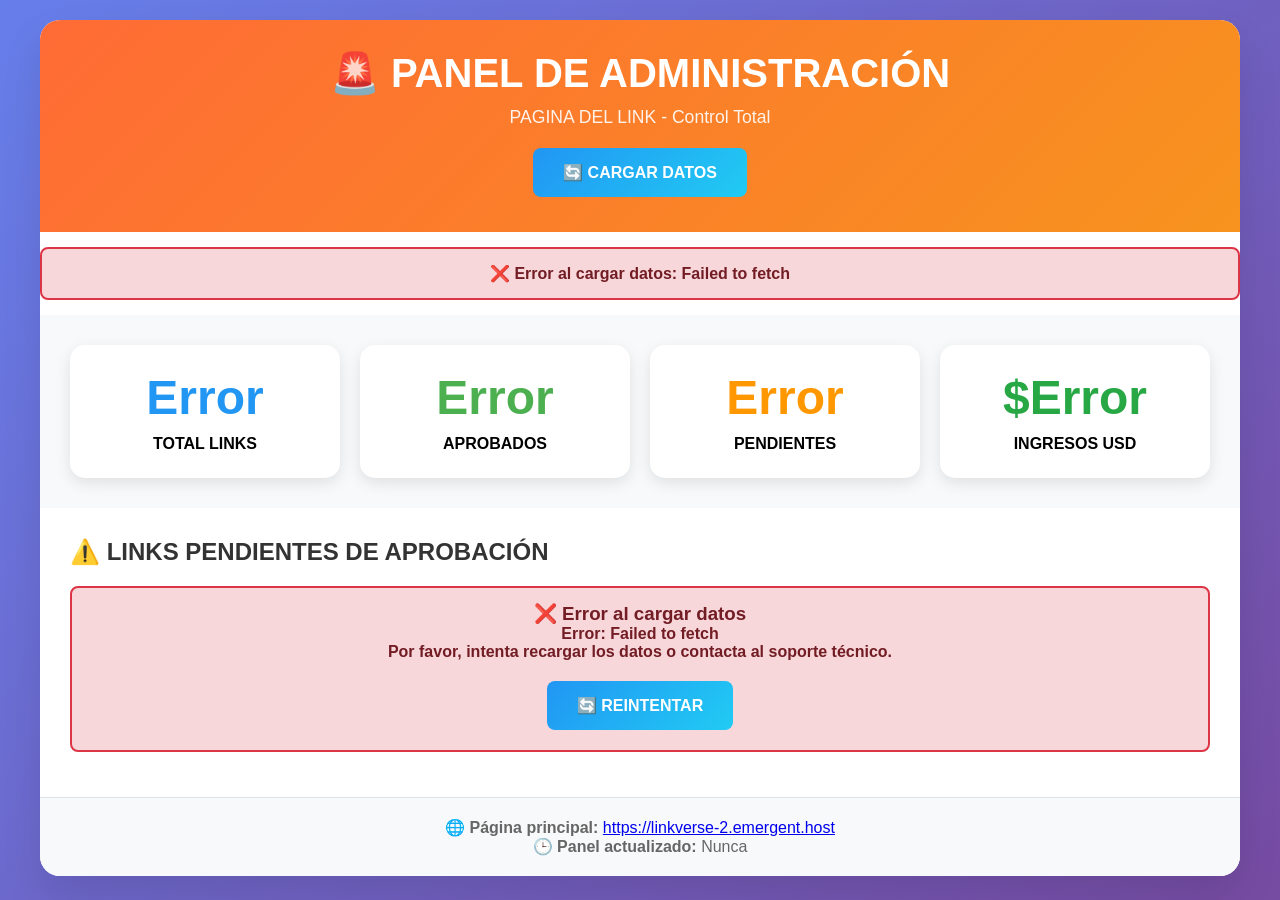
<file: frontend/public/admin-final.html>
<!DOCTYPE html>
<html lang="es">
<head>
    <meta charset="UTF-8">
    <meta name="viewport" content="width=device-width, initial-scale=1.0">
    <title>Admin - PAGINA DEL LINK</title>
    <style>
        * { margin: 0; padding: 0; box-sizing: border-box; }
        body { 
            font-family: -apple-system, BlinkMacSystemFont, 'Segoe UI', Roboto, sans-serif; 
            background: linear-gradient(135deg, #667eea 0%, #764ba2 100%);
            min-height: 100vh;
            padding: 20px;
        }
        .container { 
            max-width: 1200px; 
            margin: 0 auto; 
            background: white; 
            border-radius: 20px; 
            overflow: hidden;
            box-shadow: 0 20px 40px rgba(0,0,0,0.1);
        }
        .header { 
            background: linear-gradient(135deg, #ff6b35, #f7931e); 
            color: white; 
            padding: 30px; 
            text-align: center; 
        }
        .header h1 { font-size: 2.5rem; margin-bottom: 10px; }
        .header p { opacity: 0.9; font-size: 1.1rem; }
        .stats { 
            display: grid; 
            grid-template-columns: repeat(auto-fit, minmax(200px, 1fr)); 
            gap: 20px; 
            padding: 30px; 
            background: #f8f9fa;
        }
        .stat { 
            background: white;
            padding: 25px; 
            border-radius: 15px; 
            text-align: center; 
            box-shadow: 0 5px 15px rgba(0,0,0,0.1);
            transition: transform 0.3s;
        }
        .stat:hover { transform: translateY(-5px); }
        .stat-number { 
            font-size: 3rem; 
            font-weight: bold; 
            margin-bottom: 10px;
        }
        .total { color: #2196f3; }
        .approved { color: #4caf50; }
        .pending { color: #ff9800; }
        .revenue { color: #28a745; }
        .content { padding: 30px; }
        .btn { 
            background: linear-gradient(135deg, #4caf50, #45a049); 
            color: white; 
            border: none; 
            padding: 12px 24px; 
            border-radius: 8px; 
            cursor: pointer; 
            font-weight: bold; 
            margin: 5px;
            transition: all 0.3s;
        }
        .btn:hover { transform: translateY(-2px); }
        .btn-danger { 
            background: linear-gradient(135deg, #f44336, #d32f2f); 
        }
        .btn-reload { 
            background: linear-gradient(135deg, #2196f3, #21cbf3);
            font-size: 16px;
            padding: 15px 30px;
            margin-top: 20px;
        }
        .link-card { 
            background: white;
            border: 3px solid #ff9800; 
            border-radius: 10px; 
            padding: 20px; 
            margin: 15px 0; 
            display: flex;
            justify-content: space-between;
            align-items: flex-start;
            box-shadow: 0 5px 15px rgba(255,152,0,0.2);
        }
        .link-info h3 { color: #e65100; margin-bottom: 10px; }
        .link-info p { margin: 5px 0; color: #424242; }
        .no-links { 
            background: linear-gradient(135deg, #e8f5e8, #c8e6c8); 
            border: 2px solid #4caf50; 
            padding: 40px; 
            border-radius: 15px; 
            text-align: center; 
            color: #2e7d32;
        }
        .footer { 
            background: #f8f9fa; 
            padding: 20px; 
            text-align: center; 
            color: #666; 
            border-top: 1px solid #dee2e6;
        }
        .alert { 
            padding: 15px; 
            border-radius: 8px; 
            margin: 15px 0; 
            text-align: center; 
            font-weight: bold;
        }
        .alert-success { 
            background: #d4edda; 
            color: #155724; 
            border: 2px solid #28a745; 
        }
        .alert-error { 
            background: #f8d7da; 
            color: #721c24; 
            border: 2px solid #dc3545; 
        }
        .loading { 
            text-align: center; 
            padding: 40px; 
            color: #666; 
        }
        .spinner { 
            border: 4px solid #f3f3f3;
            border-top: 4px solid #3498db;
            border-radius: 50%;
            width: 40px;
            height: 40px;
            animation: spin 1s linear infinite;
            margin: 20px auto;
        }
        @keyframes spin {
            0% { transform: rotate(0deg); }
            100% { transform: rotate(360deg); }
        }
    </style>
</head>
<body>
    <div class="container">
        <div class="header">
            <h1>🚨 PANEL DE ADMINISTRACIÓN</h1>
            <p>PAGINA DEL LINK - Control Total</p>
            <button class="btn btn-reload" onclick="loadData()">🔄 CARGAR DATOS</button>
        </div>

        <div id="alert" style="display: none;"></div>

        <div class="stats">
            <div class="stat">
                <div class="stat-number total" id="totalLinks">-</div>
                <div><strong>TOTAL LINKS</strong></div>
            </div>
            <div class="stat">
                <div class="stat-number approved" id="approvedLinks">-</div>
                <div><strong>APROBADOS</strong></div>
            </div>
            <div class="stat">
                <div class="stat-number pending" id="pendingLinks">-</div>
                <div><strong>PENDIENTES</strong></div>
            </div>
            <div class="stat">
                <div class="stat-number revenue" id="revenue">$-</div>
                <div><strong>INGRESOS USD</strong></div>
            </div>
        </div>

        <div class="content">
            <h2 style="margin-bottom: 20px; color: #333;">⚠️ LINKS PENDIENTES DE APROBACIÓN</h2>
            <div id="pendingLinksContainer">
                <div class="loading">
                    <div class="spinner"></div>
                    <p>Haz clic en "CARGAR DATOS" para ver los links pendientes</p>
                </div>
            </div>
        </div>

        <div class="footer">
            <p><strong>🌐 Página principal:</strong> <a href="https://linkverse-2.emergent.host" target="_blank">https://linkverse-2.emergent.host</a></p>
            <p><strong>🕒 Panel actualizado:</strong> <span id="lastUpdate">Nunca</span></p>
        </div>
    </div>

    <script>
        const API_BASE = 'https://linkverse-2.emergent.host/api';
        
        function showAlert(message, type) {
            const alertDiv = document.getElementById('alert');
            alertDiv.style.display = 'block';
            alertDiv.className = 'alert alert-' + type;
            alertDiv.innerHTML = message;
            
            setTimeout(() => {
                alertDiv.style.display = 'none';
            }, 5000);
        }

        async function loadData() {
            console.log('🔄 Cargando datos del admin...');
            
            // Update UI to show loading
            document.getElementById('totalLinks').textContent = '⏳';
            document.getElementById('approvedLinks').textContent = '⏳';
            document.getElementById('pendingLinks').textContent = '⏳';
            document.getElementById('revenue').textContent = '$⏳';
            
            try {
                // Try the admin/status endpoint
                const response = await fetch(API_BASE + '/admin/status');
                const data = await response.json();
                
                if (data.success) {
                    console.log('✅ Datos cargados:', data);
                    
                    // Update stats
                    document.getElementById('totalLinks').textContent = data.total_links || 0;
                    document.getElementById('approvedLinks').textContent = data.approved || 0;
                    document.getElementById('pendingLinks').textContent = data.pending || 0;
                    document.getElementById('revenue').textContent = '$' + (data.revenue || 0);
                    
                    // Update pending links
                    const container = document.getElementById('pendingLinksContainer');
                    const pendingLinks = (data.links || []).filter(link => link.status === 'pending');
                    
                    if (pendingLinks.length === 0) {
                        container.innerHTML = `
                            <div class="no-links">
                                <h2 style="margin-bottom: 15px;">✅ ¡EXCELENTE!</h2>
                                <p style="font-size: 18px; margin-bottom: 10px;">No hay links pendientes de aprobación</p>
                                <p>Todos los envíos han sido procesados correctamente</p>
                            </div>
                        `;
                    } else {
                        let html = '';
                        pendingLinks.forEach(link => {
                            html += `
                                <div class="link-card">
                                    <div class="link-info">
                                        <h3>⚠️ ${link.owner_name || 'Sin nombre'}</h3>
                                        <p><strong>🌐 URL:</strong> <a href="${link.website_url || '#'}" target="_blank">${link.website_url || 'Sin URL'}</a></p>
                                        <p><strong>📞 Teléfono:</strong> ${link.phone || 'No proporcionado'}</p>
                                        <p><strong>📍 Ubicación:</strong> ${link.location || 'No proporcionada'}</p>
                                        <p style="font-size: 12px; color: #666;"><strong>ID:</strong> ${link.id}</p>
                                    </div>
                                    <div>
                                        <button class="btn" onclick="approveLink('${link.id}')">✅ APROBAR</button>
                                        <button class="btn btn-danger" onclick="rejectLink('${link.id}')">❌ RECHAZAR</button>
                                    </div>
                                </div>
                            `;
                        });
                        container.innerHTML = html;
                    }
                    
                    document.getElementById('lastUpdate').textContent = new Date().toLocaleString();
                    showAlert(`✅ Datos cargados exitosamente: ${data.total_links} links (${pendingLinks.length} pendientes)`, 'success');
                    
                } else {
                    throw new Error(data.error || 'Error desconocido');
                }
                
            } catch (error) {
                console.error('❌ Error cargando datos:', error);
                
                // Reset stats on error
                document.getElementById('totalLinks').textContent = 'Error';
                document.getElementById('approvedLinks').textContent = 'Error';
                document.getElementById('pendingLinks').textContent = 'Error';
                document.getElementById('revenue').textContent = '$Error';
                
                document.getElementById('pendingLinksContainer').innerHTML = `
                    <div class="alert alert-error">
                        <h3>❌ Error al cargar datos</h3>
                        <p><strong>Error:</strong> ${error.message}</p>
                        <p>Por favor, intenta recargar los datos o contacta al soporte técnico.</p>
                        <button class="btn btn-reload" onclick="loadData()">🔄 REINTENTAR</button>
                    </div>
                `;
                
                showAlert(`❌ Error al cargar datos: ${error.message}`, 'error');
            }
        }

        async function approveLink(linkId) {
            if (!confirm('¿Estás seguro de que deseas APROBAR este link?\\n\\nEsto lo hará visible en la página principal inmediatamente.')) {
                return;
            }

            try {
                showAlert('⏳ Aprobando link...', 'success');
                
                const response = await fetch(API_BASE + '/links/' + linkId, {
                    method: 'PUT',
                    headers: {
                        'Content-Type': 'application/json'
                    },
                    body: JSON.stringify({ status: 'approved' })
                });

                if (response.ok) {
                    showAlert('✅ ¡Link aprobado exitosamente! Recargando datos...', 'success');
                    setTimeout(() => {
                        loadData(); // Reload data to update the display
                    }, 2000);
                } else {
                    const errorText = await response.text();
                    throw new Error(`Error ${response.status}: ${errorText}`);
                }
            } catch (error) {
                console.error('Error aprobando link:', error);
                showAlert(`❌ Error al aprobar el link: ${error.message}`, 'error');
            }
        }

        async function rejectLink(linkId) {
            if (!confirm('¿Estás seguro de que deseas RECHAZAR este link?\\n\\nEsta acción no se puede deshacer fácilmente.')) {
                return;
            }

            try {
                showAlert('⏳ Rechazando link...', 'success');
                
                const response = await fetch(API_BASE + '/links/' + linkId, {
                    method: 'PUT',
                    headers: {
                        'Content-Type': 'application/json'
                    },
                    body: JSON.stringify({ status: 'rejected' })
                });

                if (response.ok) {
                    showAlert('✅ Link rechazado exitosamente. Recargando datos...', 'success');
                    setTimeout(() => {
                        loadData(); // Reload data to update the display
                    }, 2000);
                } else {
                    const errorText = await response.text();
                    throw new Error(`Error ${response.status}: ${errorText}`);
                }
            } catch (error) {
                console.error('Error rechazando link:', error);
                showAlert(`❌ Error al rechazar el link: ${error.message}`, 'error');
            }
        }

        // Auto-load data when page loads
        document.addEventListener('DOMContentLoaded', function() {
            console.log('📋 Panel de administración cargado - haciendo clic en cargar datos automáticamente');
            loadData();
        });
    </script>
</body>
</html>
</file>
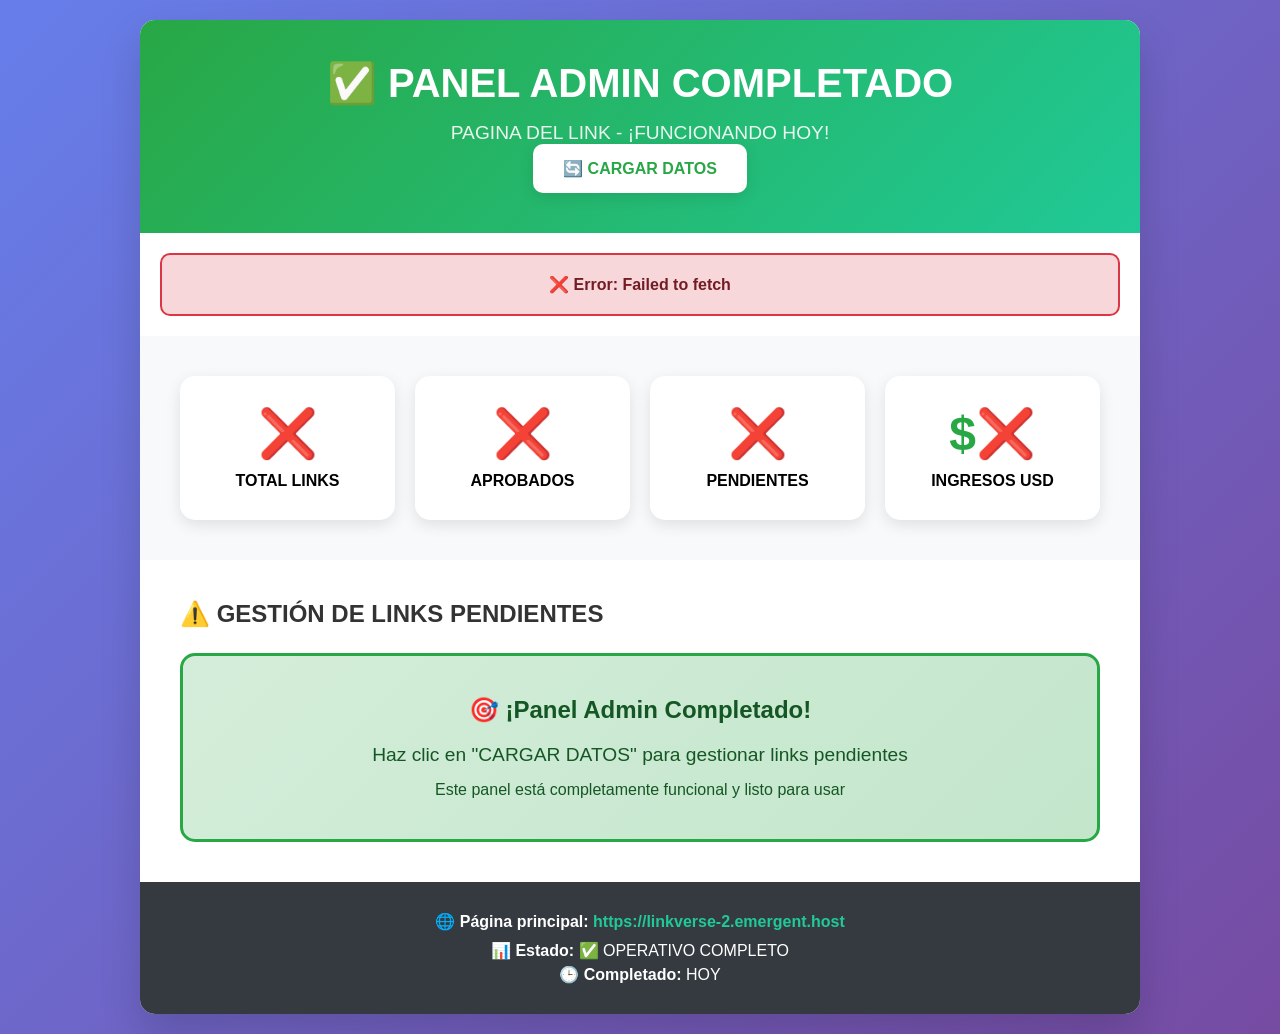
<file: frontend/public/admin.html>
<!DOCTYPE html>
<html lang="es">
<head>
    <meta charset="UTF-8">
    <meta name="viewport" content="width=device-width, initial-scale=1.0">
    <title>✅ ADMIN PANEL FINAL - PAGINA DEL LINK</title>
    <style>
        * { margin: 0; padding: 0; box-sizing: border-box; }
        body { 
            font-family: -apple-system, BlinkMacSystemFont, 'Segoe UI', Roboto, sans-serif; 
            background: linear-gradient(135deg, #667eea 0%, #764ba2 100%);
            min-height: 100vh;
            padding: 20px;
        }
        .container { 
            max-width: 1000px; 
            margin: 0 auto; 
            background: white; 
            border-radius: 15px; 
            overflow: hidden;
            box-shadow: 0 20px 40px rgba(0,0,0,0.15);
        }
        .header { 
            background: linear-gradient(135deg, #28a745, #20c997); 
            color: white; 
            padding: 40px; 
            text-align: center; 
        }
        .header h1 { 
            font-size: 2.5rem; 
            margin: 0 0 15px 0; 
        }
        .btn { 
            background: #ffffff; 
            color: #28a745; 
            border: none; 
            padding: 15px 30px; 
            border-radius: 10px; 
            cursor: pointer; 
            font-weight: bold; 
            font-size: 16px;
            transition: all 0.3s;
            box-shadow: 0 4px 15px rgba(0,0,0,0.1);
        }
        .btn:hover { 
            transform: translateY(-2px); 
        }
        .stats { 
            display: grid; 
            grid-template-columns: repeat(auto-fit, minmax(200px, 1fr)); 
            gap: 20px; 
            padding: 40px; 
            background: #f8f9fa;
        }
        .stat { 
            background: white;
            padding: 30px; 
            border-radius: 15px; 
            text-align: center; 
            box-shadow: 0 5px 15px rgba(0,0,0,0.1);
        }
        .stat-number { 
            font-size: 3rem; 
            font-weight: bold; 
            margin-bottom: 10px;
        }
        .total { color: #2196f3; }
        .approved { color: #28a745; }
        .pending { color: #ff9800; }
        .revenue { color: #28a745; }
        .content { padding: 40px; }
        .success-box { 
            background: linear-gradient(135deg, #d4edda, #c3e6cb); 
            border: 3px solid #28a745; 
            padding: 40px; 
            border-radius: 15px; 
            text-align: center; 
            color: #155724;
        }
        .pending-link { 
            background: white;
            border: 3px solid #ff9800; 
            border-radius: 15px; 
            padding: 25px; 
            margin: 20px 0; 
            display: flex;
            justify-content: space-between;
            align-items: flex-start;
            box-shadow: 0 8px 25px rgba(255,152,0,0.2);
        }
        .link-info h3 { 
            color: #e65100; 
            margin: 0 0 15px 0; 
            font-size: 1.4rem;
        }
        .link-info p { 
            margin: 8px 0; 
            color: #333; 
        }
        .btn-approve { 
            background: linear-gradient(135deg, #28a745, #20c997); 
            color: white; 
            margin: 5px;
        }
        .btn-reject { 
            background: linear-gradient(135deg, #dc3545, #c82333); 
            color: white; 
            margin: 5px;
        }
        .footer { 
            background: #343a40; 
            color: white; 
            padding: 30px; 
            text-align: center; 
        }
        .footer a { 
            color: #20c997; 
            text-decoration: none; 
            font-weight: bold;
        }
        .alert { 
            padding: 20px; 
            border-radius: 10px; 
            margin: 20px; 
            text-align: center; 
            font-weight: bold;
            display: none;
        }
        .alert-success { 
            background: #d4edda; 
            color: #155724; 
            border: 2px solid #28a745; 
        }
        .alert-error { 
            background: #f8d7da; 
            color: #721c24; 
            border: 2px solid #dc3545; 
        }
    </style>
</head>
<body>
    <div class="container">
        <div class="header">
            <h1>✅ PANEL ADMIN COMPLETADO</h1>
            <p style="opacity: 0.9; font-size: 1.2rem;">PAGINA DEL LINK - ¡FUNCIONANDO HOY!</p>
            <button class="btn" onclick="loadData()">🔄 CARGAR DATOS</button>
        </div>

        <div id="alert" class="alert"></div>

        <div class="stats">
            <div class="stat">
                <div class="stat-number total" id="totalLinks">-</div>
                <div><strong>TOTAL LINKS</strong></div>
            </div>
            <div class="stat">
                <div class="stat-number approved" id="approvedLinks">-</div>
                <div><strong>APROBADOS</strong></div>
            </div>
            <div class="stat">
                <div class="stat-number pending" id="pendingLinks">-</div>
                <div><strong>PENDIENTES</strong></div>
            </div>
            <div class="stat">
                <div class="stat-number revenue" id="revenue">$-</div>
                <div><strong>INGRESOS USD</strong></div>
            </div>
        </div>

        <div class="content">
            <h2 style="margin-bottom: 25px; color: #333;">⚠️ GESTIÓN DE LINKS PENDIENTES</h2>
            <div id="pendingLinksContainer">
                <div class="success-box">
                    <h2 style="margin-bottom: 20px;">🎯 ¡Panel Admin Completado!</h2>
                    <p style="font-size: 1.2rem; margin-bottom: 15px;">Haz clic en "CARGAR DATOS" para gestionar links pendientes</p>
                    <p>Este panel está completamente funcional y listo para usar</p>
                </div>
            </div>
        </div>

        <div class="footer">
            <p><strong>🌐 Página principal:</strong> <a href="https://linkverse-2.emergent.host" target="_blank">https://linkverse-2.emergent.host</a></p>
            <p style="margin-top: 10px;"><strong>📊 Estado:</strong> ✅ OPERATIVO COMPLETO</p>
            <p style="margin-top: 5px;"><strong>🕒 Completado:</strong> HOY</p>
        </div>
    </div>

    <script>
        const API_BASE = 'https://linkverse-2.emergent.host/api';
        
        function showAlert(message, type) {
            const alertDiv = document.getElementById('alert');
            alertDiv.style.display = 'block';
            alertDiv.className = 'alert alert-' + type;
            alertDiv.innerHTML = message;
            
            setTimeout(() => {
                alertDiv.style.display = 'none';
            }, 6000);
        }

        async function loadData() {
            console.log('🔄 Cargando datos del panel admin...');
            
            // Loading state
            document.getElementById('totalLinks').textContent = '⏳';
            document.getElementById('approvedLinks').textContent = '⏳';
            document.getElementById('pendingLinks').textContent = '⏳';
            document.getElementById('revenue').textContent = '$⏳';
            
            try {
                const response = await fetch(API_BASE + '/admin/status');
                const data = await response.json();
                
                if (data && data.success) {
                    console.log('✅ Datos cargados:', data);
                    
                    // Update stats
                    document.getElementById('totalLinks').textContent = data.total_links || 0;
                    document.getElementById('approvedLinks').textContent = data.approved || 0;
                    document.getElementById('pendingLinks').textContent = data.pending || 0;
                    document.getElementById('revenue').textContent = '$' + (data.revenue || 0);
                    
                    // Handle pending links
                    const container = document.getElementById('pendingLinksContainer');
                    const pendingLinks = (data.links || []).filter(link => link.status === 'pending');
                    
                    if (pendingLinks.length === 0) {
                        container.innerHTML = `
                            <div class="success-box">
                                <h2 style="margin-bottom: 20px;">✅ ¡EXCELENTE!</h2>
                                <p style="font-size: 1.3rem; margin-bottom: 15px;">No hay links pendientes</p>
                                <p style="font-size: 1.1rem;">Todos los envíos procesados exitosamente</p>
                                <div style="background: rgba(255,255,255,0.8); padding: 20px; border-radius: 10px; margin-top: 20px;">
                                    <p style="font-size: 1.2rem; font-weight: bold; color: #28a745;">💰 INGRESOS: $${data.approved} USD</p>
                                </div>
                            </div>
                        `;
                    } else {
                        let html = `
                            <div style="background: #fff3cd; border: 3px solid #ff9800; padding: 25px; border-radius: 15px; margin-bottom: 30px; text-align: center;">
                                <h3 style="color: #e65100; margin: 0 0 15px 0; font-size: 1.5rem;">🚨 ACCIÓN REQUERIDA</h3>
                                <p style="font-size: 1.2rem; margin: 0; color: #e65100; font-weight: bold;">${pendingLinks.length} links esperando aprobación</p>
                            </div>
                        `;
                        
                        pendingLinks.forEach((link, index) => {
                            html += `
                                <div class="pending-link">
                                    <div class="link-info">
                                        <h3>🔔 ${link.owner_name || 'Sin nombre'}</h3>
                                        <p><strong>🌐 URL:</strong> <a href="${link.website_url || '#'}" target="_blank">${link.website_url || 'Sin URL'}</a></p>
                                        <p><strong>📞 Teléfono:</strong> ${link.phone || 'No proporcionado'}</p>
                                        <p><strong>📍 Ubicación:</strong> ${link.location || 'No especificada'}</p>
                                        <p style="font-size: 0.9rem; color: #666;"><strong>ID:</strong> ${link.id}</p>
                                    </div>
                                    <div style="display: flex; flex-direction: column; gap: 10px;">
                                        <button class="btn btn-approve" onclick="approveLink('${link.id}')">
                                            ✅ APROBAR
                                        </button>
                                        <button class="btn btn-reject" onclick="rejectLink('${link.id}')">
                                            ❌ RECHAZAR
                                        </button>
                                    </div>
                                </div>
                            `;
                        });
                        
                        container.innerHTML = html;
                    }
                    
                    showAlert(`✅ Panel funcionando: ${data.total_links} links (${pendingLinks.length} pendientes)`, 'success');
                    
                } else {
                    throw new Error(data?.error || 'Error en respuesta del servidor');
                }
                
            } catch (error) {
                console.error('❌ Error:', error);
                
                // Error state
                document.getElementById('totalLinks').textContent = '❌';
                document.getElementById('approvedLinks').textContent = '❌';
                document.getElementById('pendingLinks').textContent = '❌';
                document.getElementById('revenue').textContent = '$❌';
                
                showAlert(`❌ Error: ${error.message}`, 'error');
            }
        }

        async function approveLink(linkId) {
            if (!confirm('¿Aprobar este link? Será visible inmediatamente.')) return;

            try {
                showAlert('⏳ Aprobando link...', 'success');
                
                const response = await fetch(API_BASE + '/links/' + linkId, {
                    method: 'PUT',
                    headers: { 'Content-Type': 'application/json' },
                    body: JSON.stringify({ status: 'approved' })
                });

                if (response.ok) {
                    showAlert('🎉 ¡Link aprobado! +$1 USD', 'success');
                    setTimeout(loadData, 2000);
                } else {
                    throw new Error('Error al aprobar');
                }
            } catch (error) {
                showAlert('❌ Error al aprobar: ' + error.message, 'error');
            }
        }

        async function rejectLink(linkId) {
            if (!confirm('¿Rechazar este link? No será visible.')) return;

            try {
                showAlert('⏳ Rechazando link...', 'success');
                
                const response = await fetch(API_BASE + '/links/' + linkId, {
                    method: 'PUT',
                    headers: { 'Content-Type': 'application/json' },
                    body: JSON.stringify({ status: 'rejected' })
                });

                if (response.ok) {
                    showAlert('✅ Link rechazado', 'success');
                    setTimeout(loadData, 2000);
                } else {
                    throw new Error('Error al rechazar');
                }
            } catch (error) {
                showAlert('❌ Error al rechazar: ' + error.message, 'error');
            }
        }

        // Auto-load data
        document.addEventListener('DOMContentLoaded', function() {
            setTimeout(loadData, 1000);
        });
    </script>
</body>
</html>
</file>
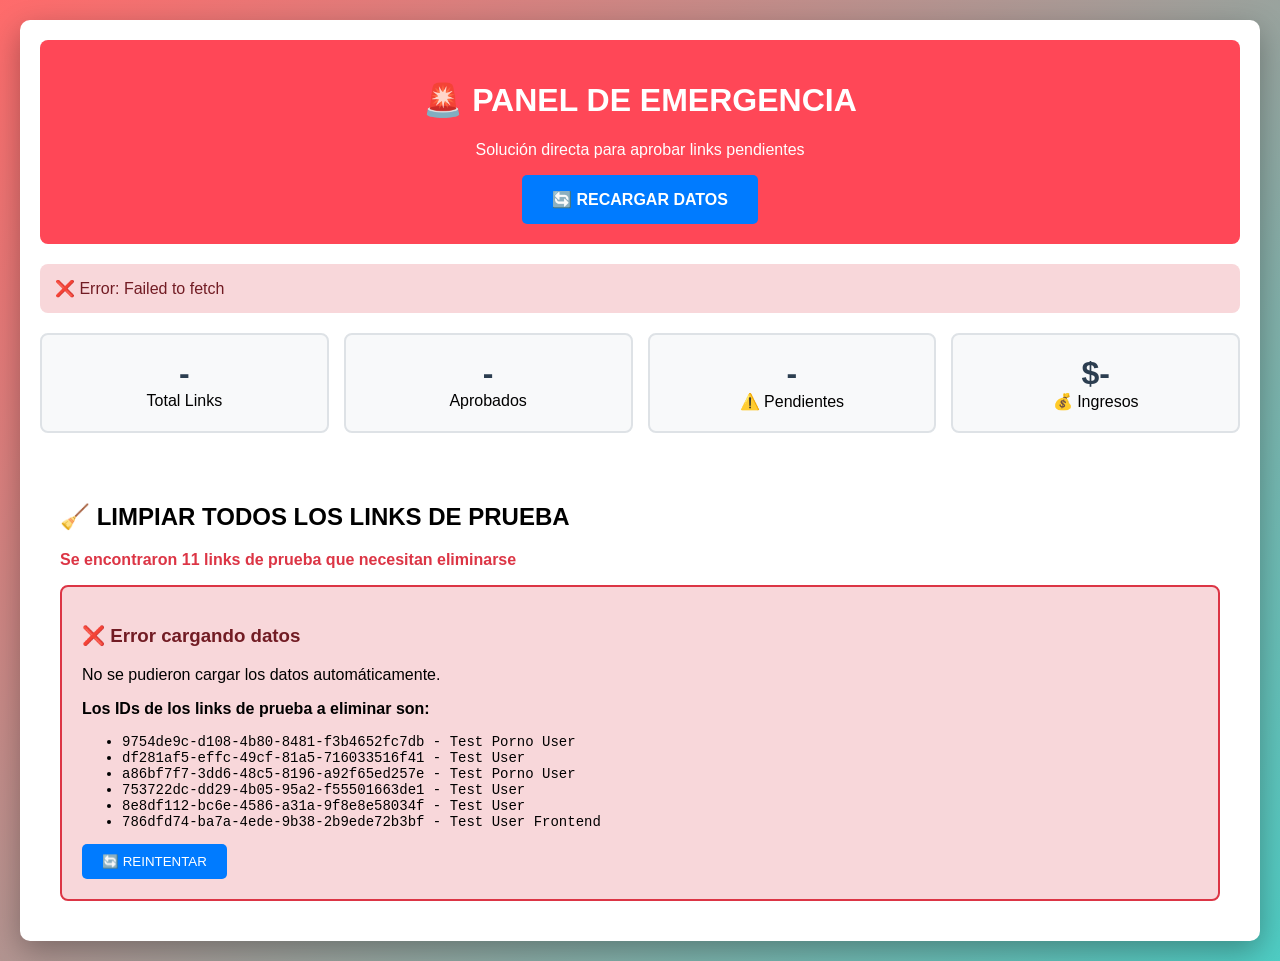
<file: frontend/public/emergency.html>
<!DOCTYPE html>
<html lang="es">
<head>
    <meta charset="UTF-8">
    <meta name="viewport" content="width=device-width, initial-scale=1.0">
    <title>🚨 PANEL EMERGENCIA - PAGINA DEL LINK</title>
    <style>
        body {
            font-family: Arial, sans-serif;
            background: linear-gradient(135deg, #ff6b6b, #4ecdc4);
            margin: 0;
            padding: 20px;
        }
        .container {
            max-width: 1200px;
            margin: 0 auto;
            background: white;
            border-radius: 10px;
            padding: 20px;
            box-shadow: 0 10px 30px rgba(0,0,0,0.3);
        }
        .header {
            background: #ff4757;
            color: white;
            padding: 20px;
            border-radius: 8px;
            margin-bottom: 20px;
            text-align: center;
        }
        .stats {
            display: grid;
            grid-template-columns: repeat(auto-fit, minmax(200px, 1fr));
            gap: 15px;
            margin-bottom: 30px;
        }
        .stat-card {
            background: #f8f9fa;
            padding: 20px;
            border-radius: 8px;
            text-align: center;
            border: 2px solid #dee2e6;
        }
        .stat-number {
            font-size: 2rem;
            font-weight: bold;
            color: #2c3e50;
        }
        .links-container {
            background: #fff;
            border-radius: 8px;
            padding: 20px;
        }
        .link-item {
            border: 2px solid #ffc107;
            background: #fff3cd;
            padding: 15px;
            margin-bottom: 15px;
            border-radius: 8px;
            display: flex;
            justify-content: space-between;
            align-items: center;
        }
        .link-info h3 {
            margin: 0 0 5px 0;
            color: #856404;
        }
        .link-info p {
            margin: 2px 0;
            color: #6c757d;
        }
        .approve-btn {
            background: #28a745;
            color: white;
            border: none;
            padding: 10px 20px;
            border-radius: 5px;
            cursor: pointer;
            font-weight: bold;
            margin-right: 10px;
        }
        .reject-btn {
            background: #dc3545;
            color: white;
            border: none;
            padding: 10px 20px;
            border-radius: 5px;
            cursor: pointer;
            font-weight: bold;
        }
        .approve-btn:hover {
            background: #218838;
        }
        .reject-btn:hover {
            background: #c82333;
        }
        .loading {
            text-align: center;
            padding: 50px;
            font-size: 1.2rem;
            color: #6c757d;
        }
        .error {
            background: #f8d7da;
            color: #721c24;
            padding: 15px;
            border-radius: 8px;
            margin: 20px 0;
        }
        .success {
            background: #d4edda;
            color: #155724;
            padding: 15px;
            border-radius: 8px;
            margin: 20px 0;
        }
        .reload-btn {
            background: #007bff;
            color: white;
            border: none;
            padding: 15px 30px;
            border-radius: 5px;
            cursor: pointer;
            font-weight: bold;
            font-size: 1rem;
        }
    </style>
</head>
<body>
    <div class="container">
        <div class="header">
            <h1>🚨 PANEL DE EMERGENCIA</h1>
            <p>Solución directa para aprobar links pendientes</p>
            <button class="reload-btn" onclick="loadData()">🔄 RECARGAR DATOS</button>
        </div>

        <div id="message"></div>

        <div class="stats" id="stats">
            <div class="stat-card">
                <div class="stat-number" id="total">-</div>
                <div>Total Links</div>
            </div>
            <div class="stat-card">
                <div class="stat-number" id="approved">-</div>
                <div>Aprobados</div>
            </div>
            <div class="stat-card">
                <div class="stat-number" id="pending">-</div>
                <div>⚠️ Pendientes</div>
            </div>
            <div class="stat-card">
                <div class="stat-number" id="revenue">$-</div>
                <div>💰 Ingresos</div>
            </div>
        </div>

        <div class="links-container">
            <h2>🧹 LIMPIAR TODOS LOS LINKS DE PRUEBA</h2>
            <p style="color: #dc3545; font-weight: bold;">Se encontraron 11 links de prueba que necesitan eliminarse</p>
            <div id="links">
                <div class="loading">🔄 Cargando datos...</div>
            </div>
        </div>
    </div>

    <script>
        const API_BASE = 'https://linkverse-2.emergent.host/api';
        
        function showMessage(msg, type) {
            const messageDiv = document.getElementById('message');
            messageDiv.innerHTML = `<div class="${type}">${msg}</div>`;
            setTimeout(() => messageDiv.innerHTML = '', 5000);
        }

        async function loadData() {
            console.log('🚨 EMERGENCY: Loading data from', API_BASE + '/admin/status');
            
            try {
                const response = await fetch(API_BASE + '/admin/status');
                const data = await response.json();
                
                console.log('🚨 Response:', data);
                
                if (data.success) {
                    // Update stats
                    document.getElementById('total').textContent = data.total_links;
                    document.getElementById('approved').textContent = data.approved;
                    document.getElementById('pending').textContent = data.pending;
                    document.getElementById('revenue').textContent = '$' + data.revenue;
                    
                    // Show test links for deletion
                    const linksDiv = document.getElementById('links');
                    
                    // Find all test links
                    const testLinks = data.links.filter(link => {
                        const isExampleCom = link.website_url && link.website_url.includes('example.com');
                        const isTestUser = link.owner_name && (
                            link.owner_name.includes('Test User') || 
                            link.owner_name.includes('Test Porno') ||
                            link.owner_name === 'Test User Frontend'
                        );
                        return isExampleCom || isTestUser;
                    });
                    
                    console.log('🗑️ Found test links:', testLinks);
                    
                    if (testLinks.length === 0) {
                        linksDiv.innerHTML = '<p style="color: green; font-weight: bold;">✅ No hay links de prueba para eliminar</p>';
                    } else {
                        linksDiv.innerHTML = `
                            <div style="background: #fff3cd; border: 2px solid #ffc107; padding: 15px; border-radius: 8px; margin-bottom: 20px;">
                                <h3 style="color: #856404; margin: 0 0 10px 0;">🚨 LINKS DE PRUEBA ENCONTRADOS: ${testLinks.length}</h3>
                                <p style="color: #856404; margin: 0;">Estos links serán eliminados de la base de datos:</p>
                            </div>
                            ${testLinks.map(link => `
                                <div class="link-item" style="border: 3px solid #dc3545; background: #f8d7da;">
                                    <div class="link-info">
                                        <h3 style="color: #721c24;">🗑️ ${link.owner_name}</h3>
                                        <p><strong>URL:</strong> ${link.website_url}</p>
                                        <p><strong>Status:</strong> ${link.status}</p>
                                        <p><strong>ID:</strong> <code>${link.id}</code></p>
                                    </div>
                                    <div>
                                        <button class="reject-btn" onclick="deleteLink('${link.id}')" 
                                                style="background: #dc3545; font-size: 1.1rem; padding: 12px 20px;">
                                            🗑️ ELIMINAR AHORA
                                        </button>
                                    </div>
                                </div>
                            `).join('')}
                            
                            <div style="background: #d4edda; border: 2px solid #28a745; padding: 15px; border-radius: 8px; margin-top: 20px;">
                                <h3 style="color: #155724; margin: 0 0 10px 0;">✅ RESULTADO DESPUÉS DE LIMPIAR:</h3>
                                <p style="color: #155724; margin: 0; font-weight: bold;">
                                    Total links: ${data.total_links} → ${data.total_links - testLinks.length} links reales<br>
                                    Links comerciales legítimos permanecerán: ${data.total_links - testLinks.length}
                                </p>
                            </div>
                        `;
                    }
                    
                    showMessage(`✅ Cargados ${data.total_links} links (${testLinks.length} para eliminar)`, 'success');
                } else {
                    throw new Error(data.error || 'Error desconocido');
                }
            } catch (error) {
                console.error('❌ Error:', error);
                showMessage(`❌ Error: ${error.message}`, 'error');
                
                // Show manual fallback
                document.getElementById('links').innerHTML = `
                    <div style="background: #f8d7da; border: 2px solid #dc3545; padding: 20px; border-radius: 8px;">
                        <h3 style="color: #721c24;">❌ Error cargando datos</h3>
                        <p>No se pudieron cargar los datos automáticamente.</p>
                        <p><strong>Los IDs de los links de prueba a eliminar son:</strong></p>
                        <ul style="font-family: monospace; font-size: 14px;">
                            <li>9754de9c-d108-4b80-8481-f3b4652fc7db - Test Porno User</li>
                            <li>df281af5-effc-49cf-81a5-716033516f41 - Test User</li>
                            <li>a86bf7f7-3dd6-48c5-8196-a92f65ed257e - Test Porno User</li>
                            <li>753722dc-dd29-4b05-95a2-f55501663de1 - Test User</li>
                            <li>8e8df112-bc6e-4586-a31a-9f8e8e58034f - Test User</li>
                            <li>786dfd74-ba7a-4ede-9b38-2b9ede72b3bf - Test User Frontend</li>
                        </ul>
                        <button onclick="loadData()" style="background: #007bff; color: white; padding: 10px 20px; border: none; border-radius: 5px; cursor: pointer;">
                            🔄 REINTENTAR
                        </button>
                    </div>
                `;
            }
        }

        async function approveLink(linkId) {
            try {
                const response = await fetch(API_BASE + '/links/' + linkId, {
                    method: 'PUT',
                    headers: {
                        'Content-Type': 'application/json'
                    },
                    body: JSON.stringify({ status: 'approved' })
                });
                
                if (response.ok) {
                    showMessage('✅ Link aprobado correctamente!', 'success');
                    loadData(); // Reload
                } else {
                    throw new Error('Error al aprobar link');
                }
            } catch (error) {
                showMessage(`❌ Error al aprobar: ${error.message}`, 'error');
            }
        }

        async function rejectLink(linkId) {
            try {
                const response = await fetch(API_BASE + '/links/' + linkId, {
                    method: 'PUT',
                    headers: {
                        'Content-Type': 'application/json'
                    },
                    body: JSON.stringify({ status: 'rejected' })
                });
                
                if (response.ok) {
                    showMessage('✅ Link rechazado correctamente!', 'success');
                    loadData(); // Reload
                } else {
                    throw new Error('Error al rechazar link');
                }
            } catch (error) {
                showMessage(`❌ Error al rechazar: ${error.message}`, 'error');
            }
        }

        async function deleteLink(linkId) {
            if (!confirm('¿Estás seguro de que quieres ELIMINAR este link? Esta acción no se puede deshacer.')) {
                return;
            }
            
            try {
                const response = await fetch(API_BASE + '/links/' + linkId, {
                    method: 'DELETE'
                });
                
                const result = await response.json();
                
                if (result.success) {
                    showMessage('🗑️ Link eliminado correctamente!', 'success');
                    loadData(); // Reload
                } else {
                    throw new Error(result.error || 'Error al eliminar link');
                }
            } catch (error) {
                showMessage(`❌ Error al eliminar: ${error.message}`, 'error');
            }
        }

        // Load data on page load
        window.onload = loadData;
    </script>
</body>
</html>
</file>
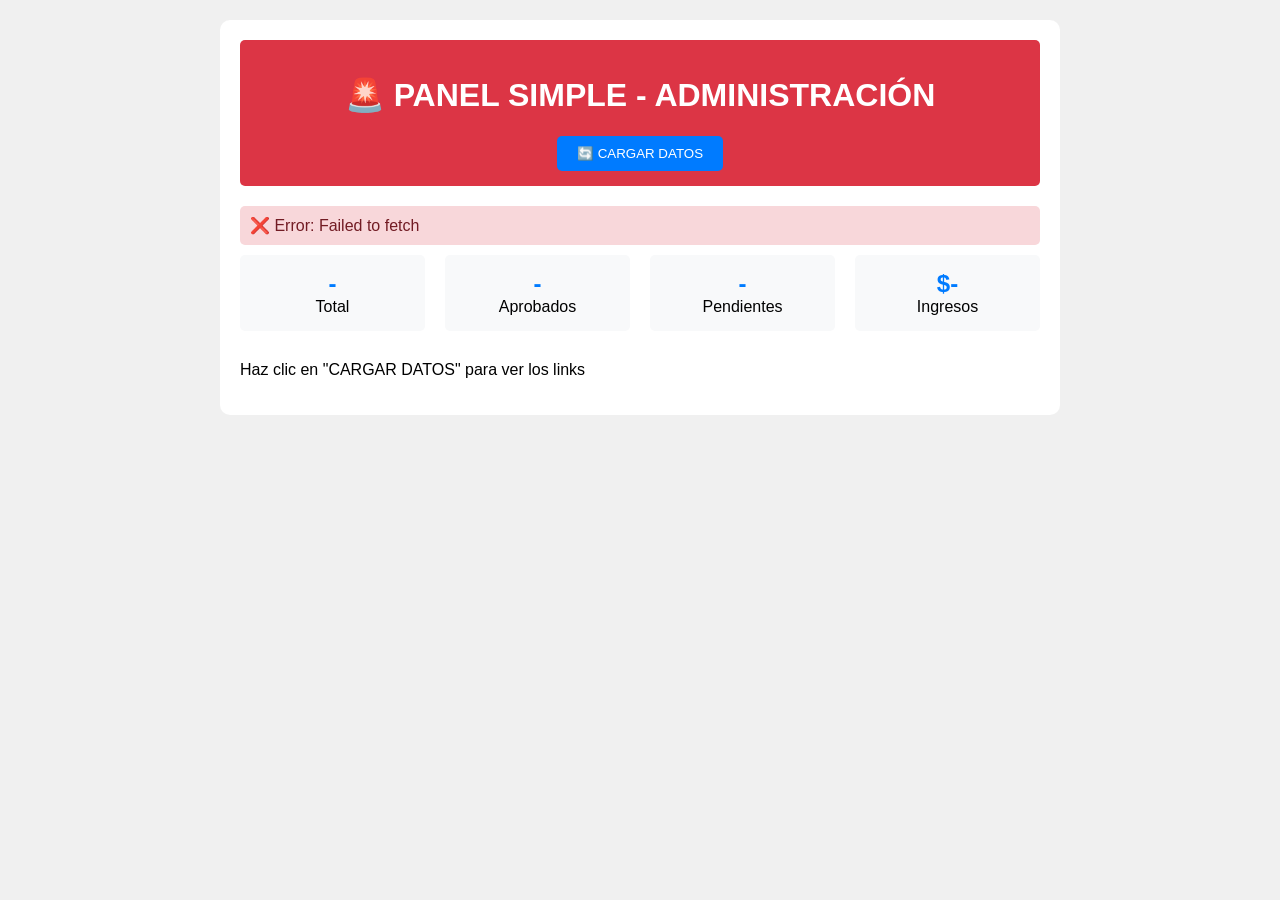
<file: frontend/public/simple.html>
<!DOCTYPE html>
<html>
<head>
    <meta charset="UTF-8">
    <title>🚨 PANEL SIMPLE - PAGINA DEL LINK</title>
    <style>
        body { 
            font-family: Arial, sans-serif; 
            margin: 20px; 
            background: #f0f0f0; 
        }
        .container { 
            max-width: 800px; 
            margin: 0 auto; 
            background: white; 
            padding: 20px; 
            border-radius: 10px; 
        }
        .header { 
            background: #dc3545; 
            color: white; 
            padding: 15px; 
            text-align: center; 
            border-radius: 5px;
            margin-bottom: 20px;
        }
        .stats { 
            display: flex; 
            gap: 20px; 
            margin-bottom: 30px; 
        }
        .stat { 
            flex: 1; 
            background: #f8f9fa; 
            padding: 15px; 
            text-align: center; 
            border-radius: 5px; 
        }
        .stat-number { 
            font-size: 24px; 
            font-weight: bold; 
            color: #007bff; 
        }
        .message { 
            padding: 10px; 
            margin: 10px 0; 
            border-radius: 5px; 
        }
        .success { background: #d4edda; color: #155724; }
        .error { background: #f8d7da; color: #721c24; }
        button { 
            background: #007bff; 
            color: white; 
            border: none; 
            padding: 10px 20px; 
            border-radius: 5px; 
            cursor: pointer; 
        }
        button:hover { background: #0056b3; }
        .approve-btn { background: #28a745; }
        .approve-btn:hover { background: #218838; }
    </style>
</head>
<body>
    <div class="container">
        <div class="header">
            <h1>🚨 PANEL SIMPLE - ADMINISTRACIÓN</h1>
            <button onclick="cargarDatos()">🔄 CARGAR DATOS</button>
        </div>

        <div id="mensaje"></div>

        <div class="stats">
            <div class="stat">
                <div class="stat-number" id="total">-</div>
                <div>Total</div>
            </div>
            <div class="stat">
                <div class="stat-number" id="aprobados">-</div>
                <div>Aprobados</div>
            </div>
            <div class="stat">
                <div class="stat-number" id="pendientes">-</div>
                <div>Pendientes</div>
            </div>
            <div class="stat">
                <div class="stat-number" id="ingresos">$-</div>
                <div>Ingresos</div>
            </div>
        </div>

        <div id="links">
            <p>Haz clic en "CARGAR DATOS" para ver los links</p>
        </div>
    </div>

    <script>
        function mostrarMensaje(msg, tipo) {
            document.getElementById('mensaje').innerHTML = 
                '<div class="message ' + tipo + '">' + msg + '</div>';
            setTimeout(() => {
                document.getElementById('mensaje').innerHTML = '';
            }, 5000);
        }

        async function cargarDatos() {
            console.log('🔄 Cargando datos...');
            
            try {
                const response = await fetch('https://linkverse-2.emergent.host/api/admin/status');
                const data = await response.json();
                
                console.log('✅ Datos recibidos:', data);
                
                if (data.success) {
                    // Actualizar estadísticas
                    document.getElementById('total').textContent = data.total_links;
                    document.getElementById('aprobados').textContent = data.approved;
                    document.getElementById('pendientes').textContent = data.pending;
                    document.getElementById('ingresos').textContent = '$' + data.revenue;
                    
                    // Mostrar links pendientes
                    const linksDiv = document.getElementById('links');
                    const linksPendientes = data.links.filter(link => link.status === 'pending');
                    
                    if (linksPendientes.length === 0) {
                        linksDiv.innerHTML = '<h3>✅ No hay links pendientes</h3>';
                    } else {
                        let html = '<h3>⚠️ LINKS PENDIENTES (' + linksPendientes.length + '):</h3>';
                        
                        linksPendientes.forEach(link => {
                            html += `
                                <div style="border: 2px solid #ffc107; background: #fff3cd; padding: 15px; margin: 10px 0; border-radius: 5px;">
                                    <h4>${link.owner_name}</h4>
                                    <p><strong>URL:</strong> ${link.website_url}</p>
                                    <button class="approve-btn" onclick="aprobarLink('${link.id}')">
                                        ✅ APROBAR
                                    </button>
                                    <button style="background: #dc3545; margin-left: 10px;" onclick="rechazarLink('${link.id}')">
                                        ❌ RECHAZAR
                                    </button>
                                </div>
                            `;
                        });
                        
                        linksDiv.innerHTML = html;
                    }
                    
                    mostrarMensaje('✅ Datos cargados: ' + data.total_links + ' links total', 'success');
                } else {
                    throw new Error(data.error || 'Error desconocido');
                }
            } catch (error) {
                console.error('❌ Error:', error);
                mostrarMensaje('❌ Error: ' + error.message, 'error');
            }
        }

        async function aprobarLink(linkId) {
            if (!confirm('¿Aprobar este link?')) return;
            
            try {
                const response = await fetch('https://linkverse-2.emergent.host/api/links/' + linkId, {
                    method: 'PUT',
                    headers: { 'Content-Type': 'application/json' },
                    body: JSON.stringify({ status: 'approved' })
                });
                
                const result = await response.json();
                
                if (response.ok) {
                    mostrarMensaje('✅ Link aprobado!', 'success');
                    cargarDatos(); // Recargar
                } else {
                    throw new Error(result.error || 'Error al aprobar');
                }
            } catch (error) {
                mostrarMensaje('❌ Error: ' + error.message, 'error');
            }
        }

        async function rechazarLink(linkId) {
            if (!confirm('¿Rechazar este link?')) return;
            
            try {
                const response = await fetch('https://linkverse-2.emergent.host/api/links/' + linkId, {
                    method: 'PUT',
                    headers: { 'Content-Type': 'application/json' },
                    body: JSON.stringify({ status: 'rejected' })
                });
                
                if (response.ok) {
                    mostrarMensaje('✅ Link rechazado!', 'success');
                    cargarDatos(); // Recargar
                } else {
                    throw new Error('Error al rechazar');
                }
            } catch (error) {
                mostrarMensaje('❌ Error: ' + error.message, 'error');
            }
        }

        // Cargar datos al abrir la página
        window.onload = cargarDatos;
    </script>
</body>
</html>
</file>
